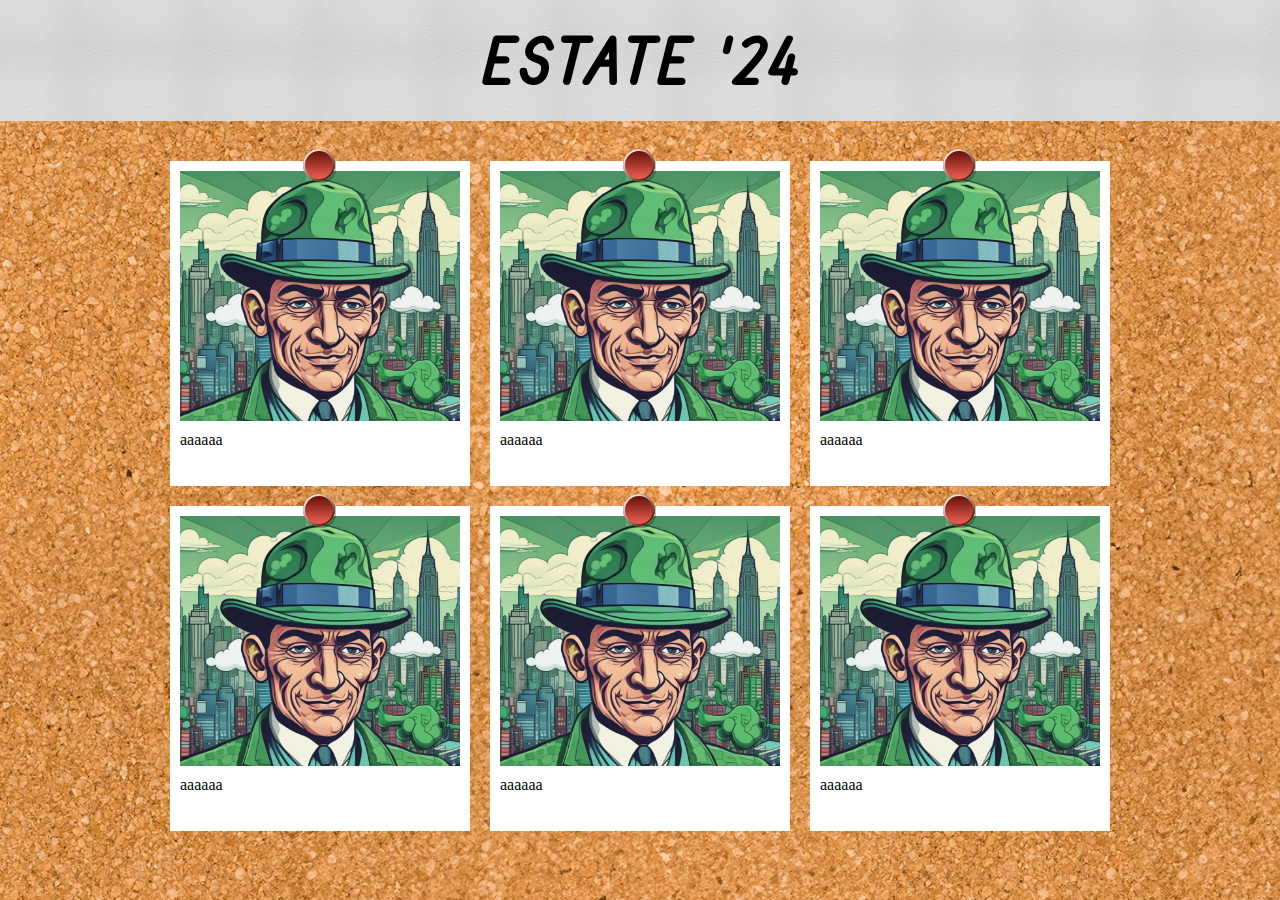
<file: prova/index.html>
<!DOCTYPE html>
<html lang="en">

<head>
    <meta charset="UTF-8">
    <meta name="viewport" content="width=device-width, initial-scale=1.0">
    <title>Document</title>
    <link rel="stylesheet" href="./style.css">

    <!-- font -->
    <link rel="preconnect" href="https://fonts.googleapis.com">
    <link rel="preconnect" href="https://fonts.gstatic.com" crossorigin>
    <link href="https://fonts.googleapis.com/css2?family=Edu+TAS+Beginner:wght@400..700&display=swap" rel="stylesheet">

</head>

<body class="wp-cork">
    <header class="wp-wall sticky">
        <h1 class="title">ESTATE '24</h1>
    </header>
    <main>
        <div class="container flex wrap">


            <div class="card flex column relative">
                <img src="../assets_day1/img/Mafia Slime GPT.png" alt="" class="card-img">
                <span>aaaaaa</span>
                <img src="../assets_day1/img/pin.svg" alt="" class="pin-absolute">
            </div>


            <div class="card flex column relative">
                <img src="../assets_day1/img/Mafia Slime GPT.png" alt="" class="card-img">
                <span>aaaaaa</span>
                <img src="../assets_day1/img/pin.svg" alt="" class="pin-absolute">
            </div>

            <div class="card flex column relative">
                <img src="../assets_day1/img/Mafia Slime GPT.png" alt="" class="card-img">
                <span>aaaaaa</span>
                <img src="../assets_day1/img/pin.svg" alt="" class="pin-absolute">
            </div>

            <div class="card flex column relative">
                <img src="../assets_day1/img/Mafia Slime GPT.png" alt="" class="card-img">
                <span>aaaaaa</span>
                <img src="../assets_day1/img/pin.svg" alt="" class="pin-absolute">
            </div>

            <div class="card flex column relative">
                <img src="../assets_day1/img/Mafia Slime GPT.png" alt="" class="card-img">
                <span>aaaaaa</span>
                <img src="../assets_day1/img/pin.svg" alt="" class="pin-absolute">
            </div>

            <div class="card flex column relative">
                <img src="../assets_day1/img/Mafia Slime GPT.png" alt="" class="card-img">
                <span>aaaaaa</span>
                <img src="../assets_day1/img/pin.svg" alt="" class="pin-absolute">
            </div>
            
        </div>
    </main>
</body>

</html>
</file>
<file: prova/style.css>
/* reset */

* {
    box-sizing: border-box;
    padding: 0;
    margin: 0;
}
img{
    max-width: 100%;
}
/* wallpapers */

.wp-wall {
    background-image: url(../assets_day1/img/wall.png);
    background-repeat: repeat;
    background-size: contain;
}

.wp-cork {
    background-image: url(../assets_day1/img/cork.png);
    background-repeat: repeat;
    background-size: contain;
}


/* Header */

header{
    display: flex;
    justify-content: center;
    padding: 20px;
    font-size: 2rem;
    font-family: "Edu TAS Beginner";
}


/* main */

.container{
    margin: 40px 10%;
    justify-content: center;
    gap: 20px;    
}

/* card */

.card{
    padding: 10px;
    background-color: white;
    
    flex-basis: 100%;
    
    max-width: 300px;   
    height: 325px;
    /* min-height: 350px; */
}

.card-img{

    object-fit: cover;
    height: 250px;
    margin-bottom: 10px;
}
.pin-absolute{
    position: absolute;
    top: -12px;
    left: calc(50% - 18px);

}
/* flex */

.flex{
    display: flex;
}

.wrap{
    flex-wrap: wrap;
}

.column{
    flex-direction: column;
}

.row{
    flex-direction: row;
}

.center {
    justify-content: center;
    align-content: center;
}
/* utilities */

.absolute{
    position: absolute;
}
.relative{
    position: relative;
}
.sticky{
    position: sticky;
}


/* responsive tablet */
@media screen and (min-width: 720px) {

   
    .card {
        flex-basis: calc((100% - 20px) / 2); 
    }
}


/* responsive large */
@media screen and (min-width: 1024px) {

    
    .card {
        flex-basis: calc((100% - 40px) / 3);
    }
}
</file>
